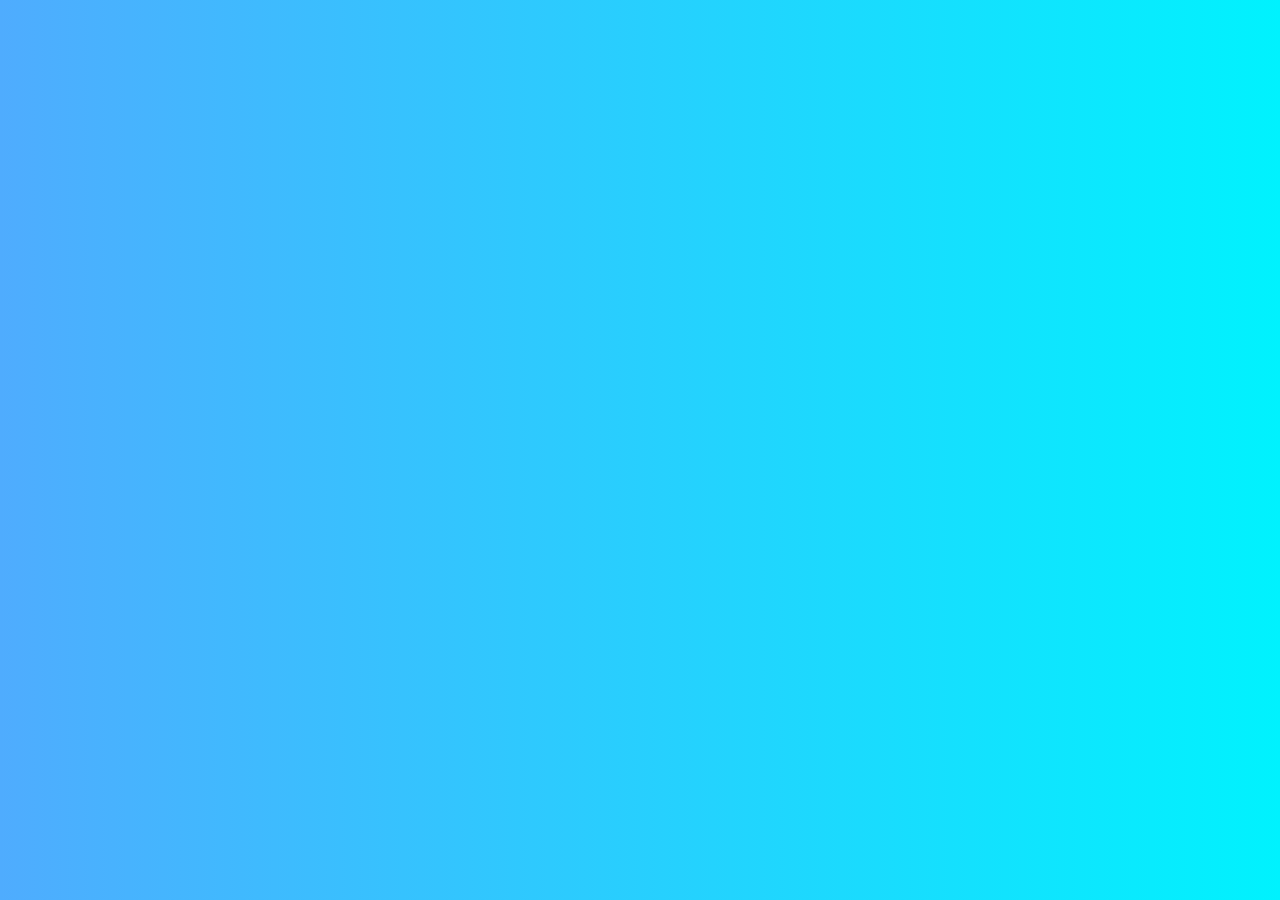
<file: templates/index.html>
<!DOCTYPE html>
<html lang="en">

<head>
    <meta charset="UTF-8">
    <meta name="viewport" content="width=device-width, initial-scale=1.0">
    <title>Home - Stock Prediction</title>

    <style>
        /* Global reset and base styles */
        * {
            margin: 0;
            padding: 0;
            box-sizing: border-box;
        }

        body {
            font-family: 'Arial', sans-serif;
            background-color: #edf2f7;
            color: #333;
            padding: 0;
            margin: 0;
            animation: fadeIn 1s ease-out; /* Page fade-in animation */
        }

        /* Fade-in effect */
        @keyframes fadeIn {
            from {
                opacity: 0;
            }

            to {
                opacity: 1;
            }
        }

        /* Center content with Flexbox */
        .min-h-screen {
            display: flex;
            justify-content: center;
            align-items: center;
            height: 100vh;
            background: linear-gradient(to right, #4facfe, #00f2fe);
            animation: slideIn 1s ease-out; /* Slide-in animation for the background */
        }

        @keyframes slideIn {
            from {
                transform: translateX(100%);
            }

            to {
                transform: translateX(0);
            }
        }

        .signup-container {
            background-color: #ffffff;
            padding: 2rem 3rem;
            border-radius: 15px;
            box-shadow: 0 15px 40px rgba(0, 0, 0, 0.1);
            max-width: 380px;
            width: 100%;
            margin: 1rem;
            transition: all 0.3s ease-in-out;
            opacity: 0;
            animation: fadeInContainer 1.5s forwards; /* Fade-in effect for the container */
        }

        @keyframes fadeInContainer {
            from {
                opacity: 0;
            }

            to {
                opacity: 1;
            }
        }

        /* Hover effect for the signup container */
        .signup-container:hover {
            transform: translateY(-10px);
            box-shadow: 0 20px 60px rgba(0, 0, 0, 0.15);
        }

        h2 {
            font-size: 2.5rem;
            color: #333;
            text-align: center;
            margin-bottom: 1rem;
            font-weight: bold;
            animation: fadeInText 1s ease-out; /* Fade-in animation for the heading */
        }

        @keyframes fadeInText {
            from {
                opacity: 0;
            }

            to {
                opacity: 1;
            }
        }

        .form-group {
            margin-bottom: 1.5rem;
        }

        label {
            font-size: 1.1rem;
            font-weight: 600;
            color: #555;
        }

        /* Input field styles */
        input {
            width: 100%;
            padding: 14px;
            margin-top: 8px;
            border-radius: 8px;
            border: 1px solid #ddd;
            box-sizing: border-box;
            font-size: 1rem;
            transition: all 0.3s ease;
            animation: fadeInInput 1s ease-out; /* Input fade-in animation */
        }

        @keyframes fadeInInput {
            from {
                opacity: 0;
            }

            to {
                opacity: 1;
            }
        }

        input:focus {
            border-color: #4facfe;
            outline: none;
            box-shadow: 0 0 0 4px rgba(79, 172, 254, 0.3);
        }

        /* Button styles */
        button {
            width: 100%;
            padding: 12px;
            background-color: #4facfe;
            color: white;
            font-weight: 700;
            border-radius: 8px;
            border: none;
            cursor: pointer;
            transition: all 0.3s ease;
            margin-top: 15px;
            animation: fadeInButton 1s ease-out; /* Button fade-in animation */
        }

        @keyframes fadeInButton {
            from {
                opacity: 0;
            }

            to {
                opacity: 1;
            }
        }

        button:hover {
            background-color: #3380b3;
            transform: scale(1.05); /* Slightly scale the button on hover */
        }

        /* Forgot password and Sign Up links */
        a {
            color: #4facfe;
            text-decoration: none;
            transition: color 0.3s ease;
        }

        a:hover {
            color: #3380b3;
        }

        p {
            text-align: center;
            font-size: 0.875rem;
            color: #555;
        }

        /* Responsive Design */
        @media (max-width: 768px) {
            .signup-container {
                padding: 1.5rem 2rem;
                margin: 2rem;
            }

            h2 {
                font-size: 2rem;
            }

            button {
                padding: 10px;
            }
        }

        @media (max-width: 480px) {
            .signup-container {
                padding: 1rem 1.5rem;
                margin: 1rem;
            }

            h2 {
                font-size: 1.5rem;
            }

            button {
                padding: 8px;
            }
        }
    </style>
</head>

<body>
    <!-- Flexbox centering the content -->
    <div class="min-h-screen">
        <div class="signup-container">
            <h2>Welcome to Stock Prediction</h2>
            <p>Enter a stock symbol to predict its future prices.</p>

            <!-- Stock Prediction Form -->
            <form action="/predict" method="POST">
                <div class="form-group">
                    <label for="symbol">Stock Symbol</label>
                    <input type="text" class="form-control" id="symbol" name="symbol" value="AAPL" required placeholder="Enter stock symbol">
                </div>

                <button type="submit">Predict</button>
            </form>
        </div>
    </div>
</body>

</html>
</file>
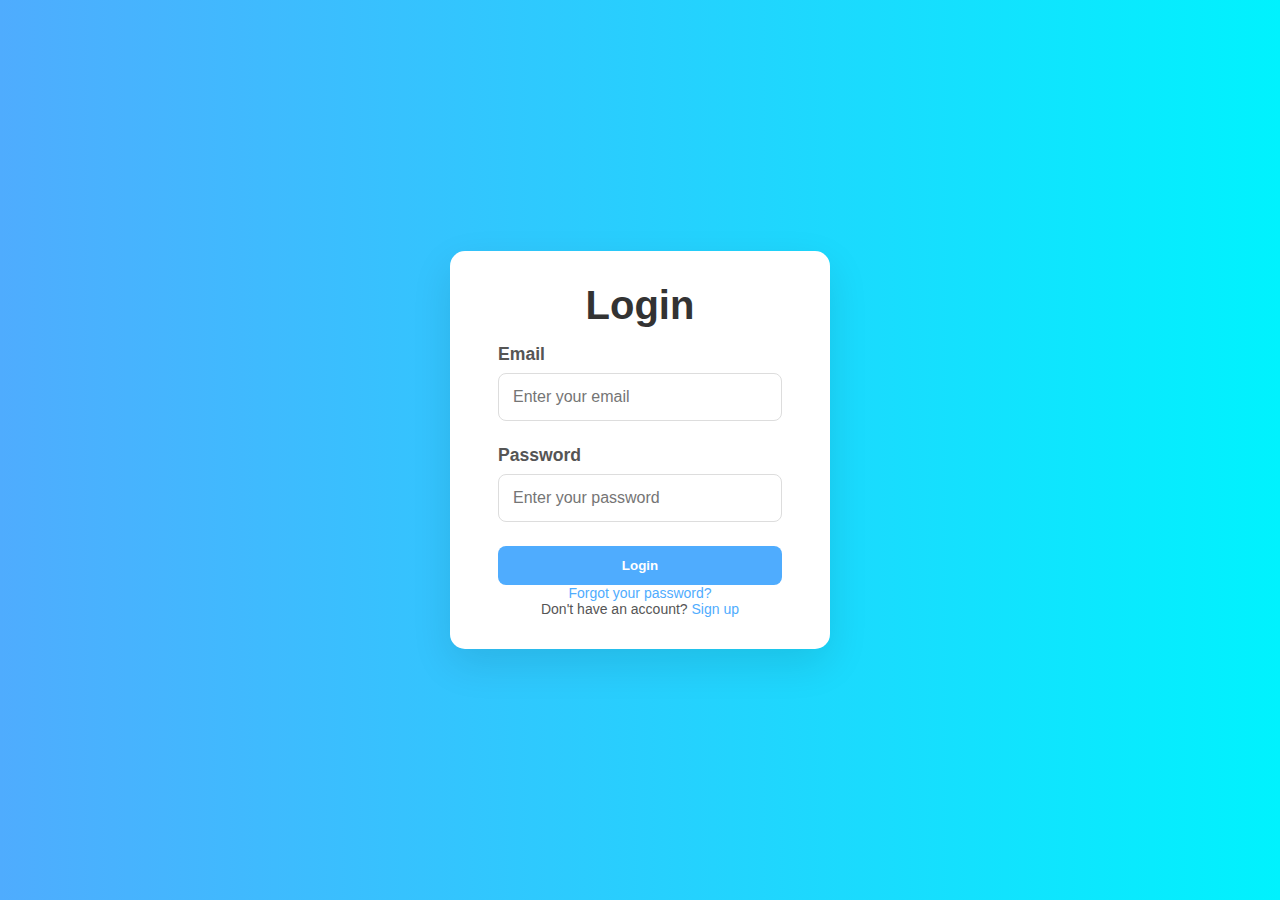
<file: templates/login.html>
<!DOCTYPE html>
<html lang="en">

<head>
    <meta charset="UTF-8">
    <meta name="viewport" content="width=device-width, initial-scale=1.0">
    <title>Login - Stock Prediction</title>

    <style>
        /* Global reset and base styles */
        * {
            margin: 0;
            padding: 0;
            box-sizing: border-box;
        }

        body {
            font-family: 'Arial', sans-serif;
            background-color: #edf2f7;
            color: #333;
            padding: 0;
            margin: 0;
        }

        /* Center content with Flexbox */
        .min-h-screen {
            display: flex;
            justify-content: center;
            align-items: center;
            height: 100vh;
            background: linear-gradient(to right, #4facfe, #00f2fe);
        }

        .login-container {
            background-color: #ffffff;
            padding: 2rem 3rem;
            border-radius: 15px;
            box-shadow: 0 15px 40px rgba(0, 0, 0, 0.1);
            max-width: 380px;
            width: 100%;
            margin: 1rem;
            transition: all 0.3s ease-in-out;
        }

        /* Hover effect for the login container */
        .login-container:hover {
            transform: translateY(-10px);
            box-shadow: 0 20px 60px rgba(0, 0, 0, 0.15);
        }

        h2 {
            font-size: 2.5rem;
            color: #333;
            text-align: center;
            margin-bottom: 1rem;
            font-weight: bold;
        }

        .form-group {
            margin-bottom: 1.5rem;
        }

        label {
            font-size: 1.1rem;
            font-weight: 600;
            color: #555;
        }

        /* Input field styles */
        input {
            width: 100%;
            padding: 14px;
            margin-top: 8px;
            border-radius: 8px;
            border: 1px solid #ddd;
            box-sizing: border-box;
            font-size: 1rem;
            transition: all 0.3s ease;
        }

        input:focus {
            border-color: #4facfe;
            outline: none;
            box-shadow: 0 0 0 4px rgba(79, 172, 254, 0.3);
        }

        /* Button styles */
        button {
            width: 100%;
            padding: 12px;
            background-color: #4facfe;
            color: white;
            font-weight: 700;
            border-radius: 8px;
            border: none;
            cursor: pointer;
            transition: all 0.3s ease;
        }

        button:hover {
            background-color: #3380b3;
        }

        /* Forgot password and Sign Up links */
        a {
            color: #4facfe;
            text-decoration: none;
            transition: color 0.3s ease;
        }

        a:hover {
            color: #3380b3;
        }

        p {
            text-align: center;
            font-size: 0.875rem;
            color: #555;
        }

        /* Responsive Design */
        @media (max-width: 768px) {
            .login-container {
                padding: 1.5rem 2rem;
                margin: 2rem;
            }

            h2 {
                font-size: 2rem;
            }

            button {
                padding: 10px;
            }
        }

        @media (max-width: 480px) {
            .login-container {
                padding: 1rem 1.5rem;
                margin: 1rem;
            }

            h2 {
                font-size: 1.5rem;
            }

            button {
                padding: 8px;
            }
        }
    </style>
</head>

<body>
    <!-- Flexbox centering the content -->
    <div class="min-h-screen">
        <div class="login-container">
            <h2>Login</h2>

            <!-- Login Form -->
            <form method="POST">
                <div class="form-group">
                    <label for="email">Email</label>
                    <input type="email" id="email" name="email" required placeholder="Enter your email">
                </div>

                <div class="form-group">
                    <label for="password">Password</label>
                    <input type="password" id="password" name="password" required placeholder="Enter your password">
                </div>

                <button type="submit">Login</button>
            </form>

            <!-- Forgot Password Link -->
            <p class="mt-4">
                <a href="/forgot-password">Forgot your password?</a>
            </p>

            <!-- Sign Up Link -->
            <p>
                <span>Don't have an account? </span>
                <a href="/signup">Sign up</a>
            </p>
        </div>
    </div>
</body>

</html>
</file>
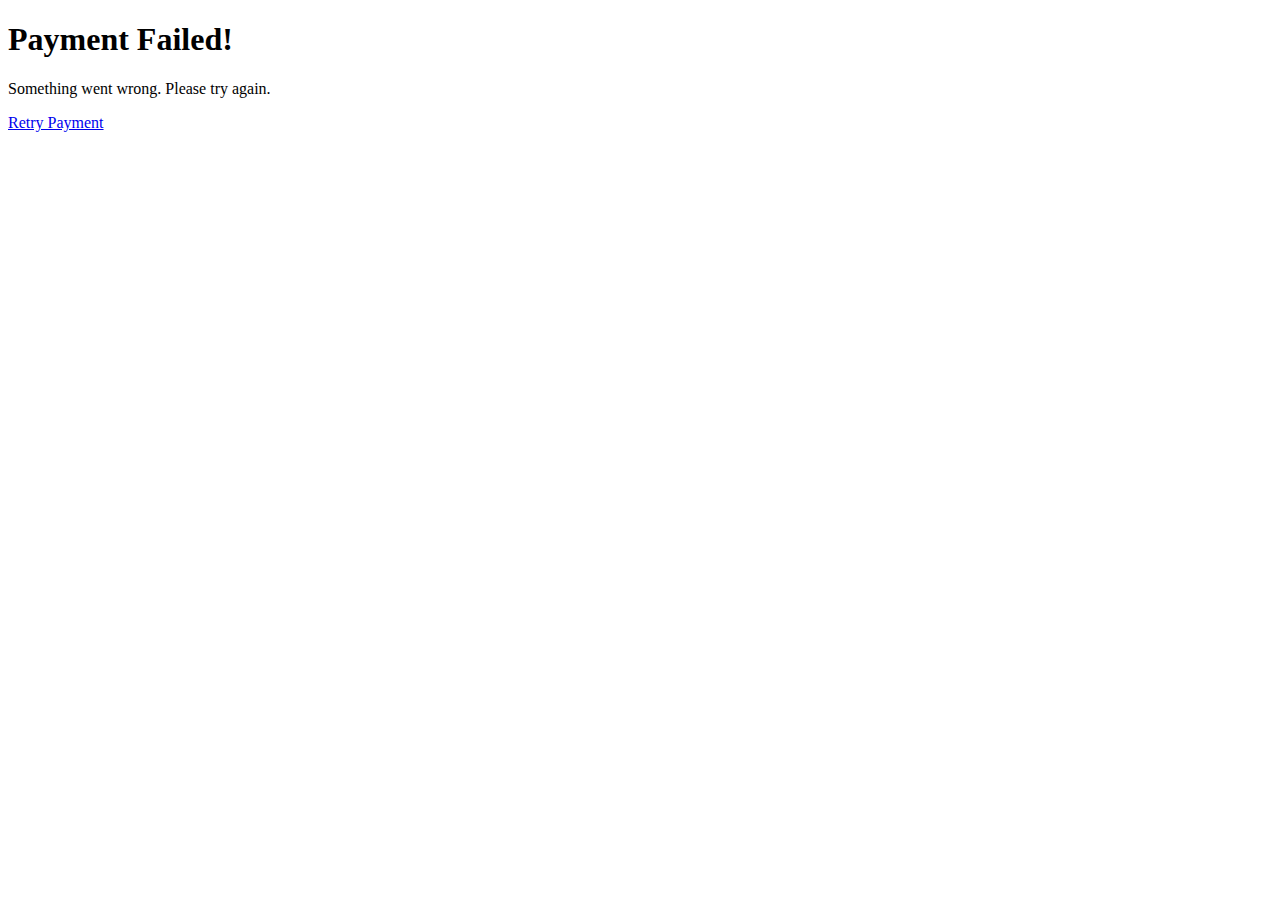
<file: templates/payment_failure.html>
<!DOCTYPE html>
<html lang="en">
<head>
    <meta charset="UTF-8">
    <meta name="viewport" content="width=device-width, initial-scale=1.0">
    <title>Payment Failure</title>
</head>
<body>
    <h1>Payment Failed!</h1>
    <p>Something went wrong. Please try again.</p>
    <a href="{{ url_for('payment_page', symbol=session['stock_symbol']) }}">Retry Payment</a>
</body>
</html>
</file>
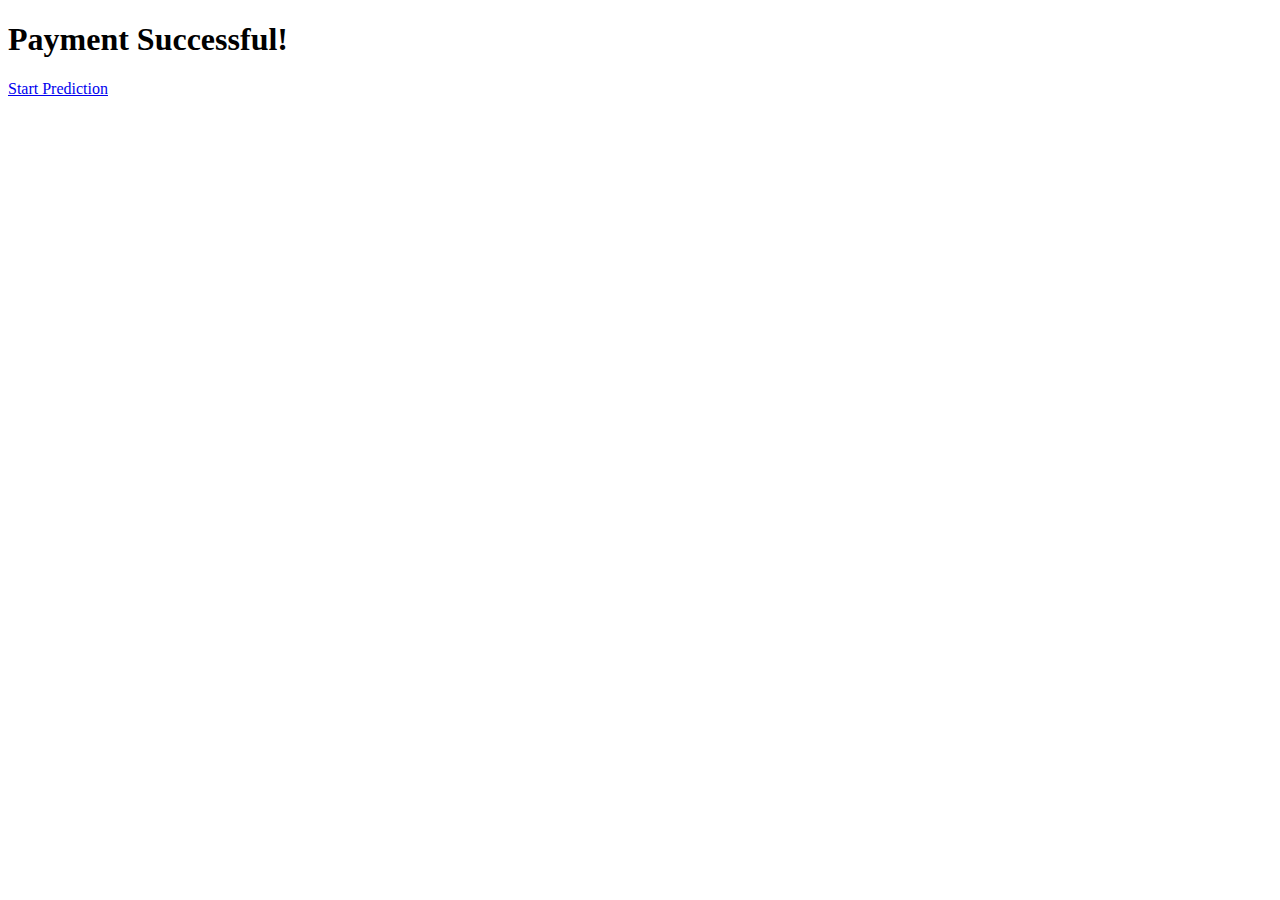
<file: templates/payment_success.html>
<!DOCTYPE html>
<html lang="en">
<head>
    <meta charset="UTF-8">
    <meta name="viewport" content="width=device-width, initial-scale=1.0">
    <title>Payment Success</title>
</head>
<body>
    <h1>Payment Successful!</h1>
    <a href="{{ url_for('predict') }}">Start Prediction</a>
</body>
</html>
</file>
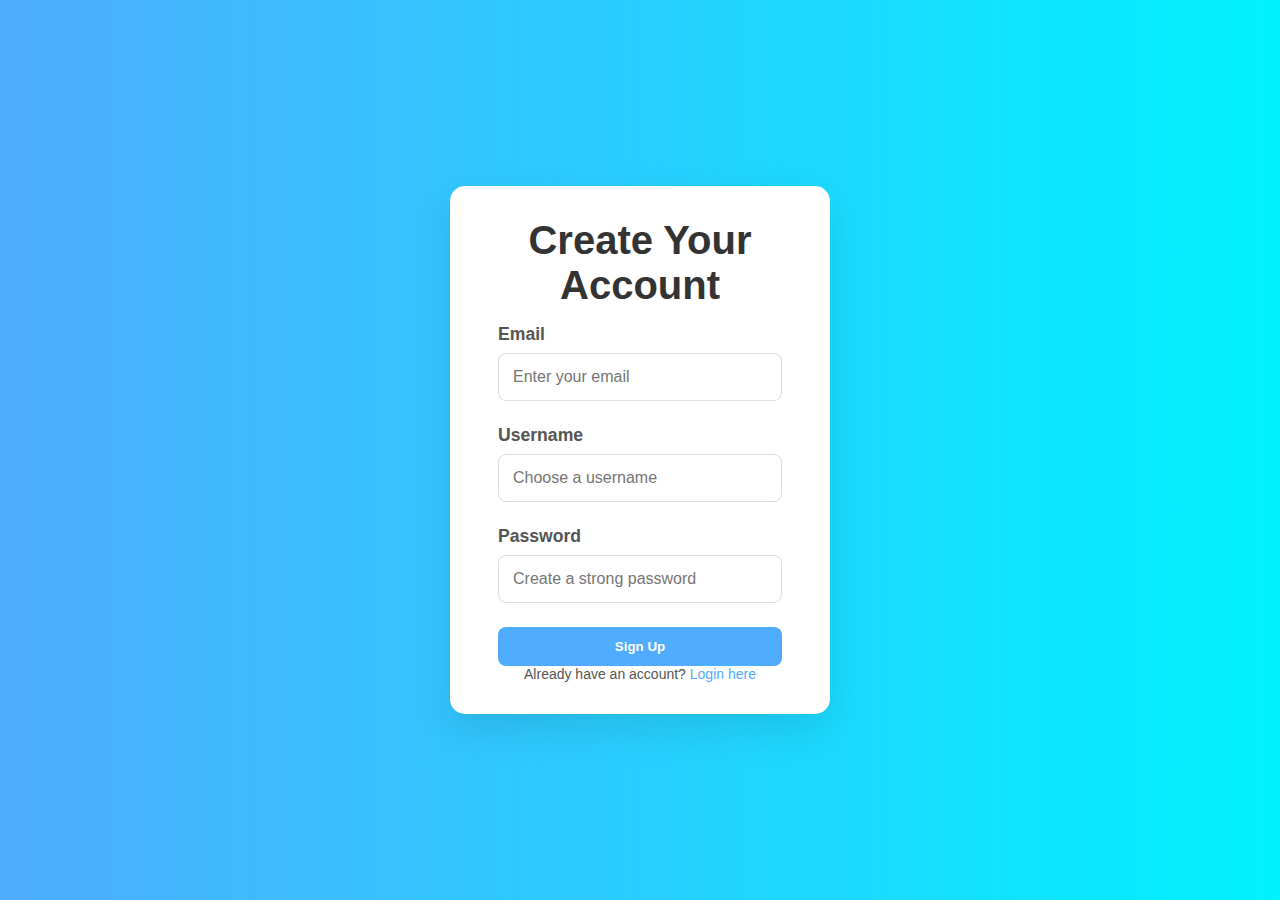
<file: templates/signup.html>
<!DOCTYPE html>
<html lang="en">

<head>
    <meta charset="UTF-8">
    <meta name="viewport" content="width=device-width, initial-scale=1.0">
    <title>Signup - Stock Prediction</title>

    <style>
        /* Global reset and base styles */
        * {
            margin: 0;
            padding: 0;
            box-sizing: border-box;
        }

        body {
            font-family: 'Arial', sans-serif;
            background-color: #edf2f7;
            color: #333;
            padding: 0;
            margin: 0;
        }

        /* Center content with Flexbox */
        .min-h-screen {
            display: flex;
            justify-content: center;
            align-items: center;
            height: 100vh;
            background: linear-gradient(to right, #4facfe, #00f2fe);
        }

        .signup-container {
            background-color: #ffffff;
            padding: 2rem 3rem;
            border-radius: 15px;
            box-shadow: 0 15px 40px rgba(0, 0, 0, 0.1);
            max-width: 380px;
            width: 100%;
            margin: 1rem;
            transition: all 0.3s ease-in-out;
        }

        /* Hover effect for the signup container */
        .signup-container:hover {
            transform: translateY(-10px);
            box-shadow: 0 20px 60px rgba(0, 0, 0, 0.15);
        }

        h2 {
            font-size: 2.5rem;
            color: #333;
            text-align: center;
            margin-bottom: 1rem;
            font-weight: bold;
        }

        .form-group {
            margin-bottom: 1.5rem;
        }

        label {
            font-size: 1.1rem;
            font-weight: 600;
            color: #555;
        }

        /* Input field styles */
        input {
            width: 100%;
            padding: 14px;
            margin-top: 8px;
            border-radius: 8px;
            border: 1px solid #ddd;
            box-sizing: border-box;
            font-size: 1rem;
            transition: all 0.3s ease;
        }

        input:focus {
            border-color: #4facfe;
            outline: none;
            box-shadow: 0 0 0 4px rgba(79, 172, 254, 0.3);
        }

        /* Button styles */
        button {
            width: 100%;
            padding: 12px;
            background-color: #4facfe;
            color: white;
            font-weight: 700;
            border-radius: 8px;
            border: none;
            cursor: pointer;
            transition: all 0.3s ease;
        }

        button:hover {
            background-color: #3380b3;
        }

        /* Forgot password and Sign Up links */
        a {
            color: #4facfe;
            text-decoration: none;
            transition: color 0.3s ease;
        }

        a:hover {
            color: #3380b3;
        }

        p {
            text-align: center;
            font-size: 0.875rem;
            color: #555;
        }

        /* Responsive Design */
        @media (max-width: 768px) {
            .signup-container {
                padding: 1.5rem 2rem;
                margin: 2rem;
            }

            h2 {
                font-size: 2rem;
            }

            button {
                padding: 10px;
            }
        }

        @media (max-width: 480px) {
            .signup-container {
                padding: 1rem 1.5rem;
                margin: 1rem;
            }

            h2 {
                font-size: 1.5rem;
            }

            button {
                padding: 8px;
            }
        }
    </style>
</head>

<body>
    <!-- Flexbox centering the content -->
    <div class="min-h-screen">
        <div class="signup-container">
            <h2>Create Your Account</h2>

            <!-- Signup Form -->
            <form method="POST">
                <div class="form-group">
                    <label for="email">Email</label>
                    <input type="email" id="email" name="email" required placeholder="Enter your email">
                </div>

                <div class="form-group">
                    <label for="username">Username</label>
                    <input type="text" id="username" name="username" required placeholder="Choose a username">
                </div>

                <div class="form-group">
                    <label for="password">Password</label>
                    <input type="password" id="password" name="password" required placeholder="Create a strong password">
                </div>

                <button type="submit">Sign Up</button>
            </form>

            <!-- Already have an account? Login Link -->
            <p>
                <span>Already have an account? </span>
                <a href="/login">Login here</a>
            </p>
        </div>
    </div>
</body>

</html>
</file>
